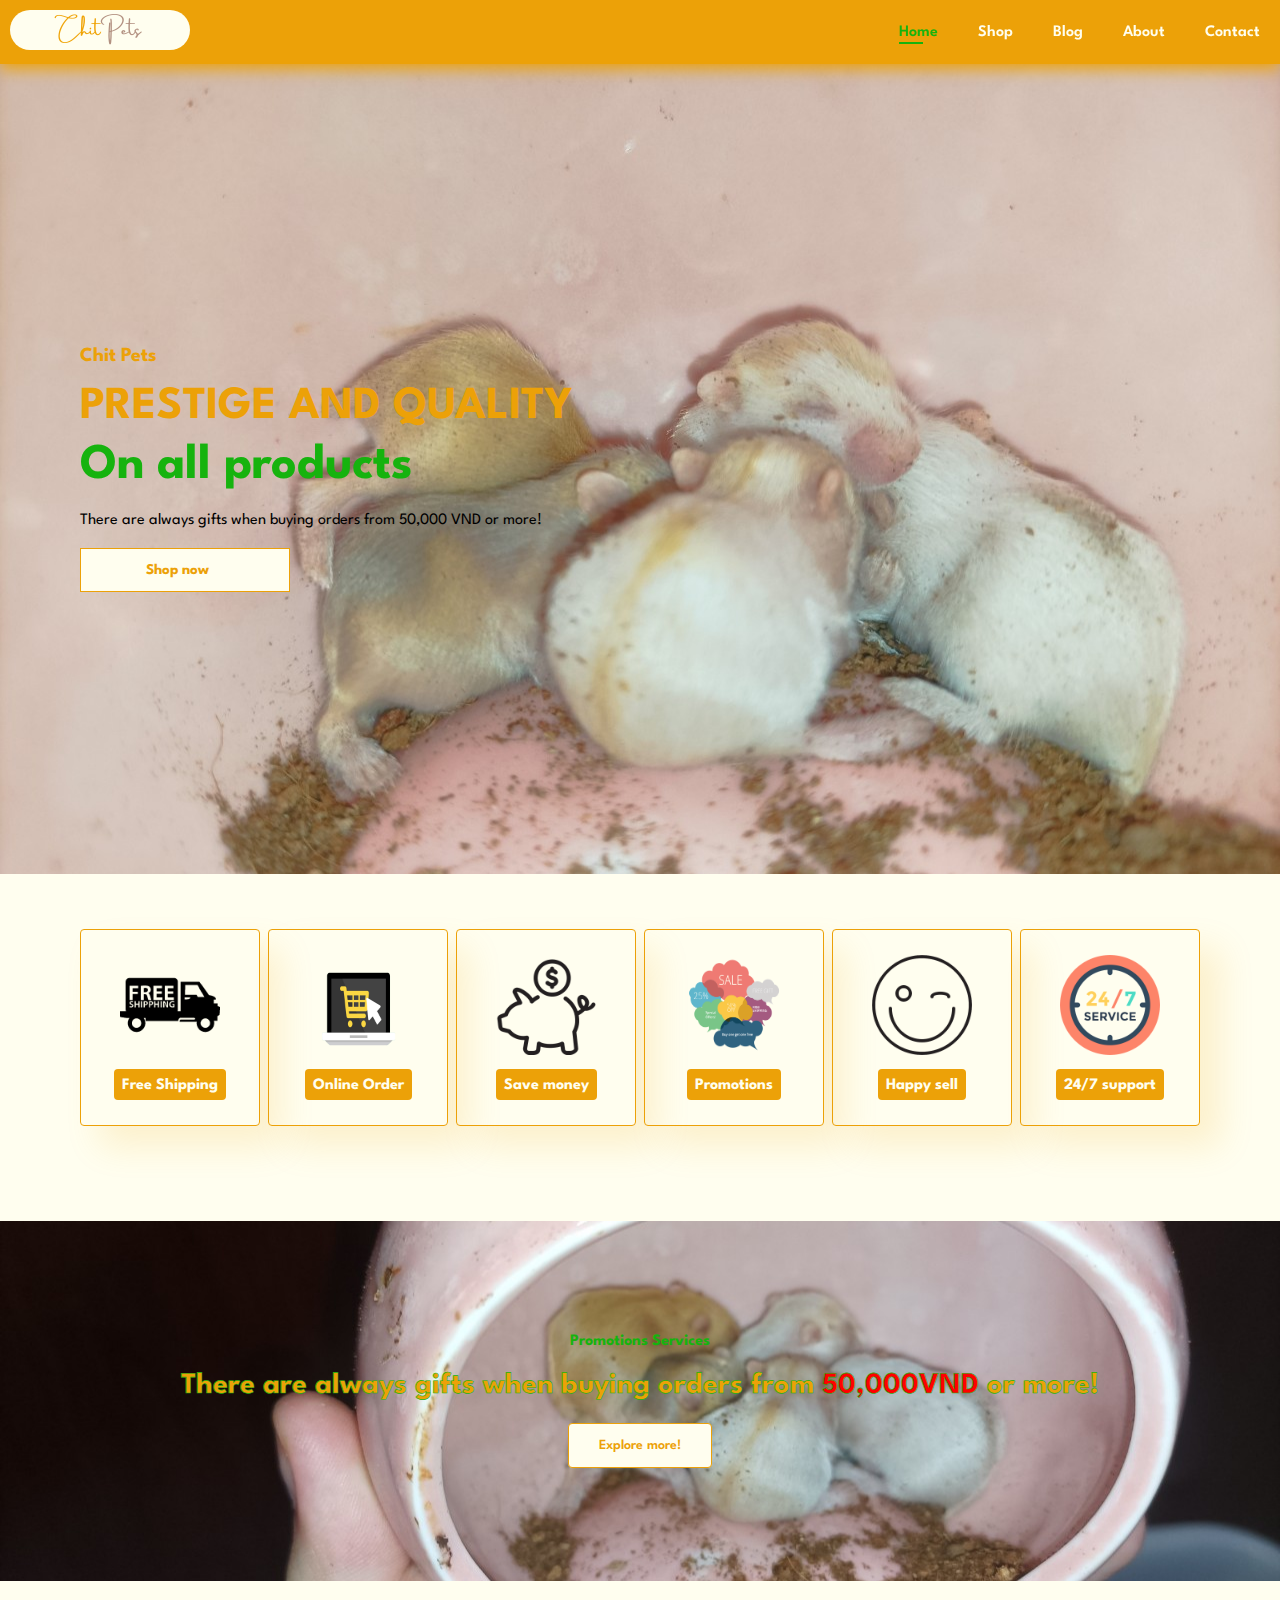
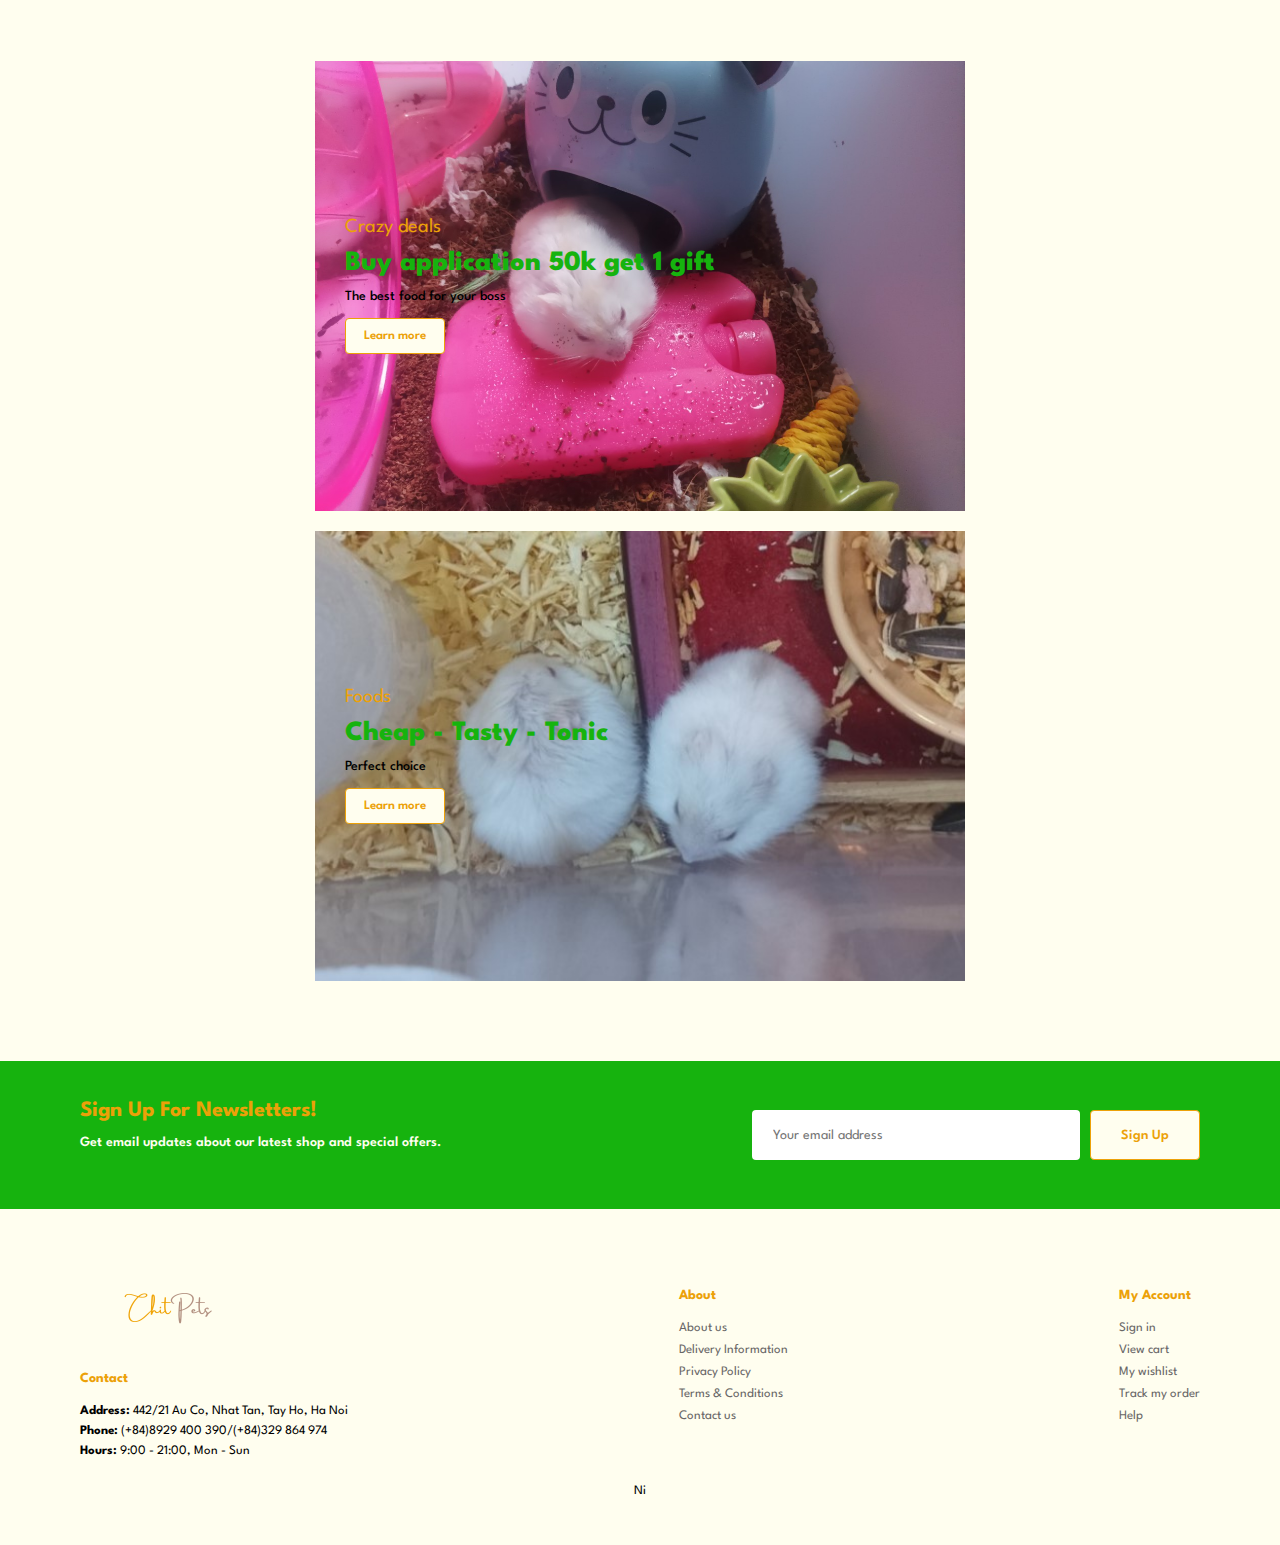
<file: index.html>
<!DOCTYPE html>
<html lang="en">
    <head>
        <meta charset="UTF-8">
        <meta name="viewport" content="width=device-width, initial-scale=1.0">
        <title>ChitPets</title>
        <link rel="stylesheet" href="./assets/css/main.css">
        <link rel="icon" href="./assets/pics/Chit Pets.png">
        <link rel="stylesheet" href="https://cdnjs.cloudflare.com/ajax/libs/font-awesome/6.3.0/css/all.min.css" integrity="sha512-SzlrxWUlpfuzQ+pcUCosxcglQRNAq/DZjVsC0lE40xsADsfeQoEypE+enwcOiGjk/bSuGGKHEyjSoQ1zVisanQ==" crossorigin="anonymous" referrerpolicy="no-referrer" />
    </head>
    
    <body>
        <div class="container">
            <section id="header">
                <a href="index.html"><img src="./assets/pics/logoweb.png" class="logo" alt=""></a>

                <div id="hamburger-menu">
                    <i class="fa-solid fa-bars"></i>
                </div>
    
                <div>
                    <ul id="navbar">
                        <li><a class="active nav" href="index.html">Home</a></li>
                        <li><a class="nav" href="shop.html" class="nav">Shop</a></li>
                        <li><a href="blog.html" class="nav">Blog</a></li>
                        <li><a href="about.html" class="nav">About</a></li>
                        <li><a href="contact.html" class="nav">Contact</a></li>
                        <li class="close-icon"><i class="fa-regular fa-circle-xmark"></i></li>
                    </ul>
                </div>
            </section>

            <section id="hero">
                <h4>Chit Pets</h4>
                <h2>PRESTIGE AND QUALITY</h2>
                <h1>On all products</h1>
                <p>There are always gifts when buying orders from 50,000 VND or more!</p>
                <a href="./shop.html"><button>Shop now</button></a>
            </section>

            <section id="feature" class="section-p1">
                <div class="fe-box">
                    <img src="./assets/pics/fe-box/freeship.png" alt="">
                    <h6>Free Shipping</h6>
                </div>
                <div class="fe-box">
                    <img src="./assets/pics/fe-box/onlineord.png" alt="">
                    <h6>Online Order</h6>
                </div>
                <div class="fe-box">
                    <img src="./assets/pics/fe-box/savemoney.png" alt="">
                    <h6>Save money</h6>
                </div>
                <div class="fe-box">
                    <img src="./assets/pics/fe-box/promotion.png" alt="">
                    <h6>Promotions</h6>
                </div>
                <div class="fe-box">
                    <img src="./assets/pics/fe-box/happy.png" alt="">
                    <h6>Happy sell</h6>
                </div>
                <div class="fe-box">
                    <img src="./assets/pics/fe-box/24-7.png" alt="">
                    <h6>24/7 support</h6>
                </div>
            </section>

            <section id="banner" class="section-m1">
                <h4>Promotions Services</h4>
                <h2>There are always gifts when buying orders from <span>50,000VND</span> or more!</h2>
                <button class="normal">Explore more!</button>
            </section>

            <section id="sm-banner" class="section-p1">
                <div class="banner-box">
                    <h4>Crazy deals</h4>
                    <h2>Buy application 50k get 1 gift</h2>
                    <span>The best food for your boss</span>
                    <button class="white">Learn more</button>
                </div>
                <div class="banner-box banner-box2">
                    <h4>Foods</h4>
                    <h2>Cheap - Tasty - Tonic</h2>
                    <span>Perfect choice</span>
                    <button class="white">Learn more</button>
                </div>
            </section>
    
            <section id="newsletters" class="section-p1 section-m1">
                <div class="newstext">
                    <h4>Sign Up For Newsletters!</h4>
                    <p>Get email updates about our latest shop and special offers.</p>
                </div>
                <div class="form">
                    <input name="inputHome" type="text" id="emailInput" placeholder="Your email address">
                    <button class="normal" id="signupButton">Sign Up</button>
                </div>
            </section>
        </div>

        <footer class="section-p1">
            <div class="col">
                <a href="index.html">
                    <img class="logo" src="./assets/pics/logoweb.png" alt="">
                </a>
                <h4>Contact</h4>
                <p><strong>Address:</strong> 442/21 Au Co, Nhat Tan, Tay Ho, Ha Noi</p>
                <p><strong>Phone:</strong> (+84)8929 400 390/(+84)329 864 974</p>
                <p><strong>Hours:</strong> 9:00 - 21:00, Mon - Sun</p>
            </div>

            <div class="col">
                <h4>About</h4>
                <a href="#">About us</a>
                <a href="#">Delivery Information</a>
                <a href="#">Privacy Policy</a>
                <a href="#">Terms & Conditions</a>
                <a href="#">Contact us</a>
            </div>

            <div class="col">
                <h4>My Account</h4>
                <a href="#">Sign in</a>
                <a href="#">View cart</a>
                <a href="#">My wishlist</a>
                <a href="#">Track my order</a>
                <a href="#">Help</a>
            </div>

            <div class="copyright">
                <p>Ni</p>
            </div>
        </footer>
        
        <script src="./assets/js/home.js"></script>
        <script src="./assets/js/reponsive.js"></script>
    </body>
</html>
</file>
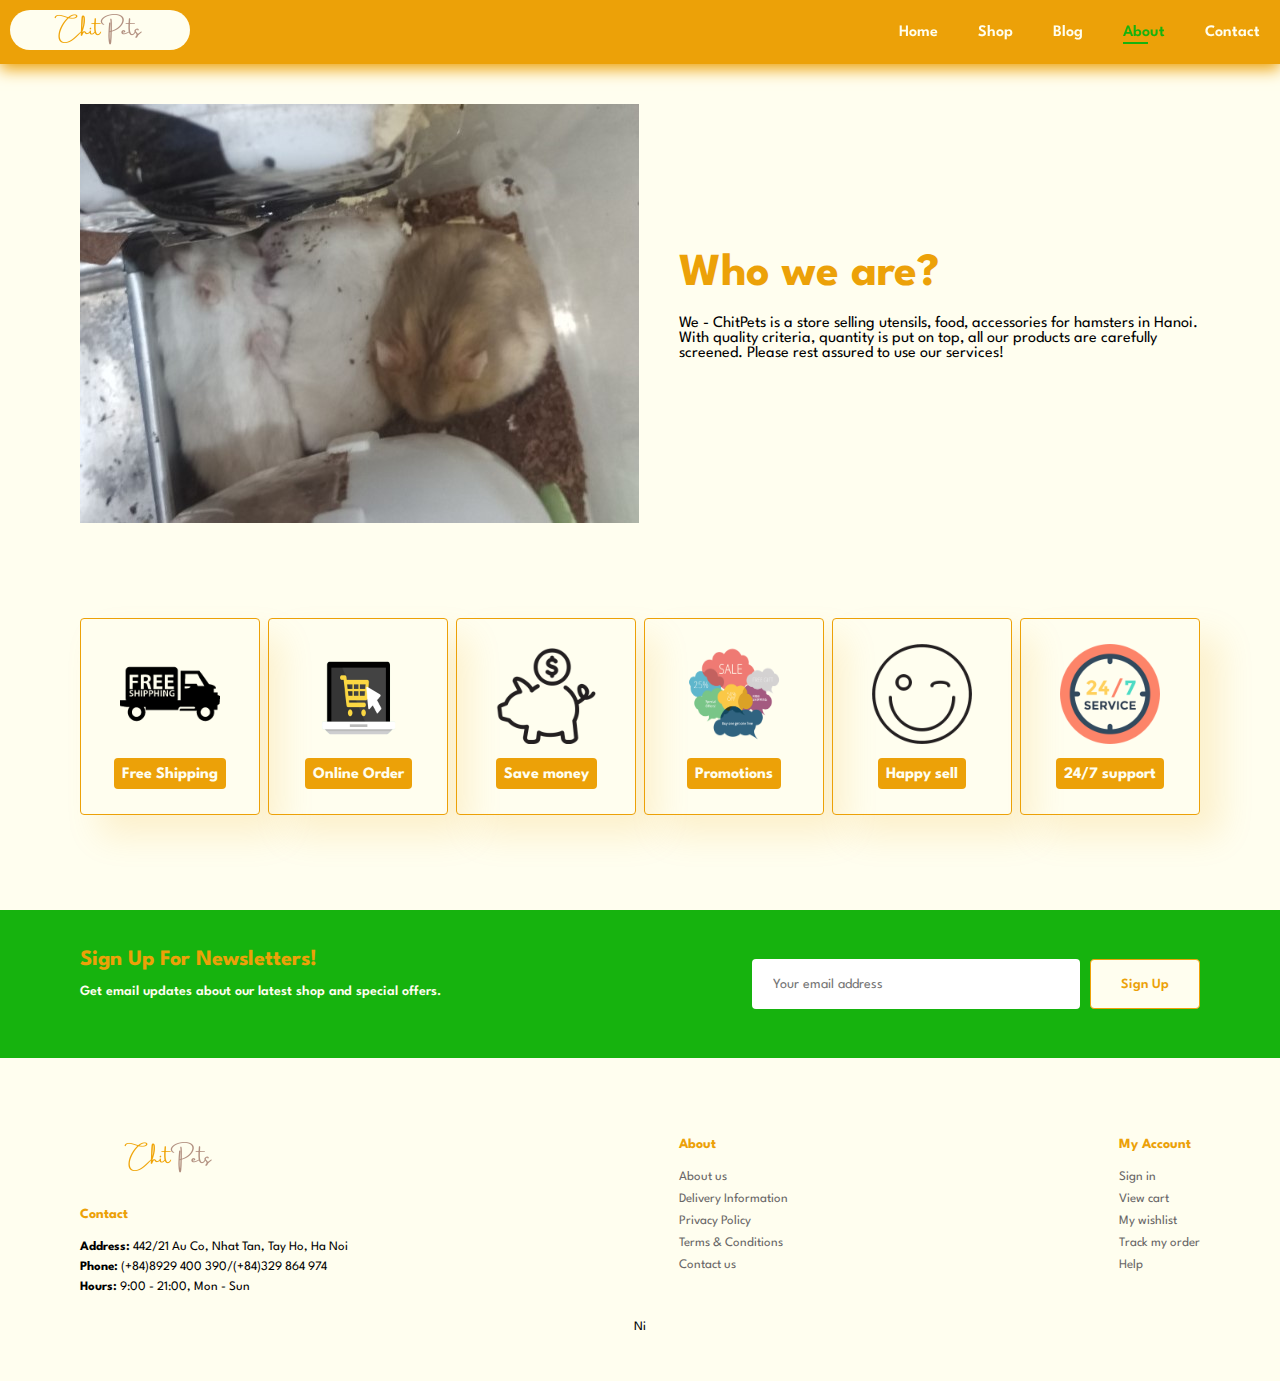
<file: about.html>
<!DOCTYPE html>
<html lang="en">
    <head>
        <meta charset="UTF-8">
        <meta name="viewport" content="width=device-width, initial-scale=1.0">
        <title>ChitPets</title>
        <link rel="stylesheet" href="./assets/css/main.css">
        <link rel="icon" href="./assets/pics/Chit Pets.png">
        <link rel="stylesheet" href="https://cdnjs.cloudflare.com/ajax/libs/font-awesome/6.3.0/css/all.min.css" integrity="sha512-SzlrxWUlpfuzQ+pcUCosxcglQRNAq/DZjVsC0lE40xsADsfeQoEypE+enwcOiGjk/bSuGGKHEyjSoQ1zVisanQ==" crossorigin="anonymous" referrerpolicy="no-referrer" />
    </head>
    <body>
        <section id="header">
            <a href="home.html"><img src="./assets/pics/logoweb.png" class="logo" alt=""></a>

            <div id="hamburger-menu">
                <i class="fa-solid fa-bars"></i>
            </div>

            <div>
                <ul id="navbar">
                    <li><a class="nav" href="home.html">Home</a></li>
                    <li><a class="nav" href="shop.html" class="nav">Shop</a></li>
                    <li><a href="blog.html" class="nav">Blog</a></li>
                    <li><a href="about.html" class="active nav">About</a></li>
                    <li><a href="contact.html" class="nav">Contact</a></li>
                    <li class="close-icon"><i class="fa-regular fa-circle-xmark"></i></li>
                </ul>
            </div>
        </section>

        <section id="about-head" class="section-p1">
            <img src="./assets/pics/img12.5.jpg" alt="">
            <div>
                <h2>Who we are?</h2>
                <p>We - ChitPets is a store selling utensils, food, accessories for hamsters in Hanoi. With quality criteria, quantity is put on top, all our products are carefully screened. Please rest assured to use our services!</p>
            </div>
        </section>

        <section id="feature" class="section-p1">
            <div class="fe-box">
                <img src="./assets/pics/fe-box/freeship.png" alt="">
                <h6>Free Shipping</h6>
            </div>
            <div class="fe-box">
                <img src="./assets/pics/fe-box/onlineord.png" alt="">
                <h6>Online Order</h6>
            </div>
            <div class="fe-box">
                <img src="./assets/pics/fe-box/savemoney.png" alt="">
                <h6>Save money</h6>
            </div>
            <div class="fe-box">
                <img src="./assets/pics/fe-box/promotion.png" alt="">
                <h6>Promotions</h6>
            </div>
            <div class="fe-box">
                <img src="./assets/pics/fe-box/happy.png" alt="">
                <h6>Happy sell</h6>
            </div>
            <div class="fe-box">
                <img src="./assets/pics/fe-box/24-7.png" alt="">
                <h6>24/7 support</h6>
            </div>
        </section>

        <section id="newsletters" class="section-p1 section-m1">
            <div class="newstext">
                <h4>Sign Up For Newsletters!</h4>
                <p>Get email updates about our latest shop and special offers.</p>
            </div>
            <div class="form">
                <input name="inputHome" type="text" id="emailInput" placeholder="Your email address">
                <button class="normal" id="signupButton">Sign Up</button>
            </div>
        </section>

        <footer class="section-p1">
            <div class="col">
                <img class="logo" src="./assets/pics/logoweb.png" alt="">
                <h4>Contact</h4>
                <p><strong>Address:</strong> 442/21 Au Co, Nhat Tan, Tay Ho, Ha Noi</p>
                <p><strong>Phone:</strong> (+84)8929 400 390/(+84)329 864 974</p>
                <p><strong>Hours:</strong> 9:00 - 21:00, Mon - Sun</p>
            </div>

            <div class="col">
                <h4>About</h4>
                <a href="#">About us</a>
                <a href="#">Delivery Information</a>
                <a href="#">Privacy Policy</a>
                <a href="#">Terms & Conditions</a>
                <a href="#">Contact us</a>
            </div>

            <div class="col">
                <h4>My Account</h4>
                <a href="#">Sign in</a>
                <a href="#">View cart</a>
                <a href="#">My wishlist</a>
                <a href="#">Track my order</a>
                <a href="#">Help</a>
            </div>

            <div class="copyright">
                <p>Ni</p>
            </div>
        </footer>

        <script src="./assets/js/reponsive.js"></script>
        <script src="./assets/js/home.js"></script>
    </body>
</html>
</file>
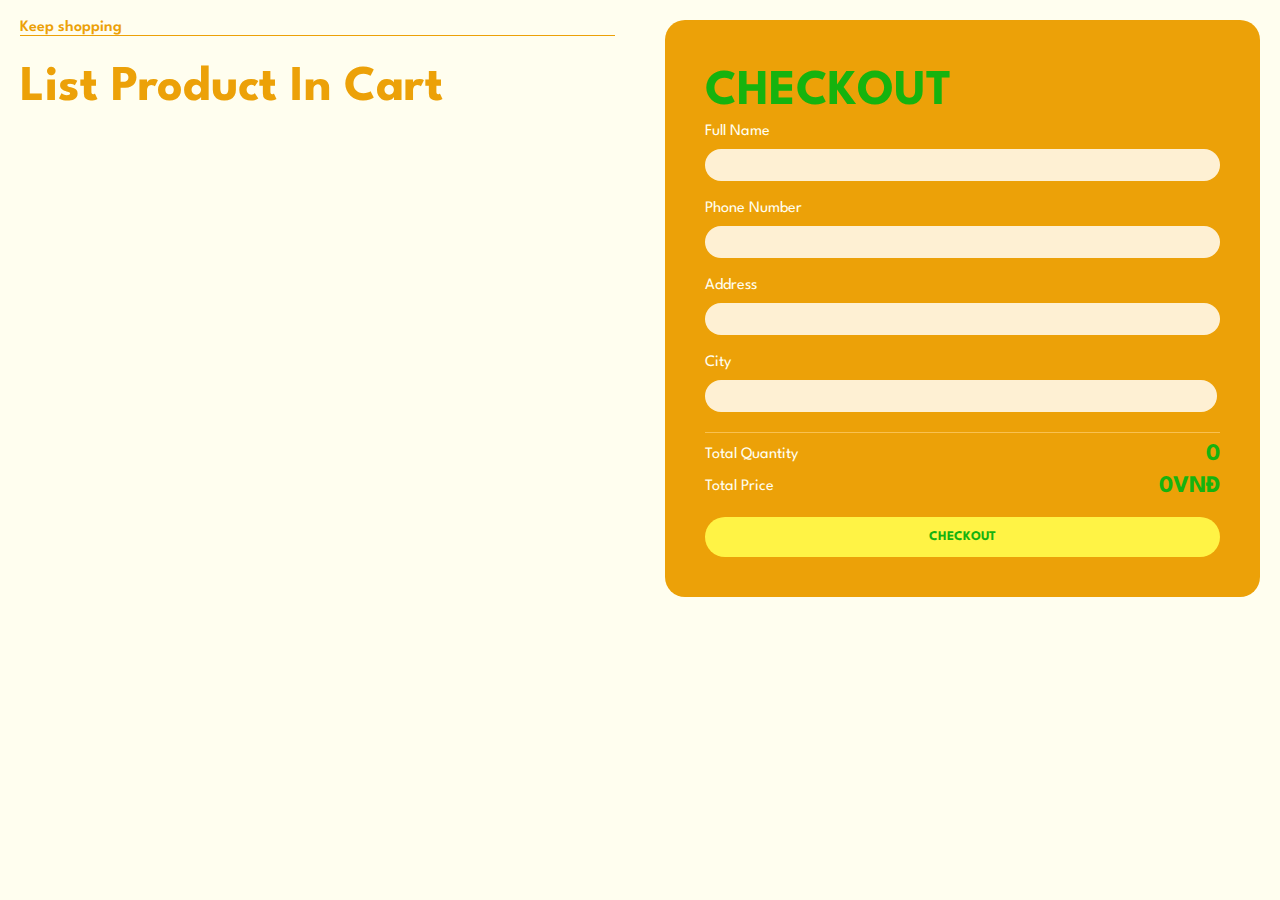
<file: checkout.html>
<!DOCTYPE html>
<html lang="en">
    <head>
        <meta charset="UTF-8">
        <meta name="viewport" content="width=device-width, initial-scale=1.0">
        <title>Check Out</title>
        <link rel="stylesheet" href="./assets/css/main.css">
        <link rel="icon" href="./assets/pics/logoweb.png">
    </head>
        
    <body>
        <div class="container">
            <div class="checkoutLayout">
                <div class="returnCart">
                    <a href="shop.html">Keep shopping</a>
                    <h1>List Product In Cart</h1>
                    <div class="list">
                        <div class="item">
                            <img src="./assets/pics/product1.jpg" alt="">
                            <div class="info">
                                <div class="name">PRODUCT 1</div>
                                <div class="price">10.000VNĐ/product</div>
                            </div>
                            <div class="quantity">1</div>
                            <div class="returnPrice">10.000VNĐ</div>
                        </div>
                    </div>
                </div>

                <div class="right">
                    <h1>CHECKOUT</h1>
                    <div class="form">
                        <div class="group">
                            <label for="fullName">Full Name</label>
                            <input type="text" name="" id="fullName">
                        </div>
                        <div class="group">
                            <label for="phoneNumber">Phone Number</label>
                            <input type="text" name="" id="phoneNumber" pattern="[+84]{1}[0-9]{9,10}">
                        </div>
                        <div class="group">
                            <label for="address">Address</label>
                            <input type="text" name="" id="address">
                        </div>
                        <div class="group city">
                            <label for="">City</label>
                            <input id="city" type="text">
                        </div>
                    </div>
                    <div class="return">
                        <div class="row">
                            <div>Total Quantity</div>
                            <div class="totalQuan totalQuantity">10.000</div>
                        </div>
                        <div class="row">
                            <div>Total Price</div>
                            <div class="totalPrice">10.000VNĐ</div>
                        </div>
                    </div>
                    <button class="buttonCheckout">
                        CHECKOUT
                    </button>
                </div>
            </div>
        </div>

        <script src="./assets/js/checkout.js"></script>
    </body>
</html>
</file>
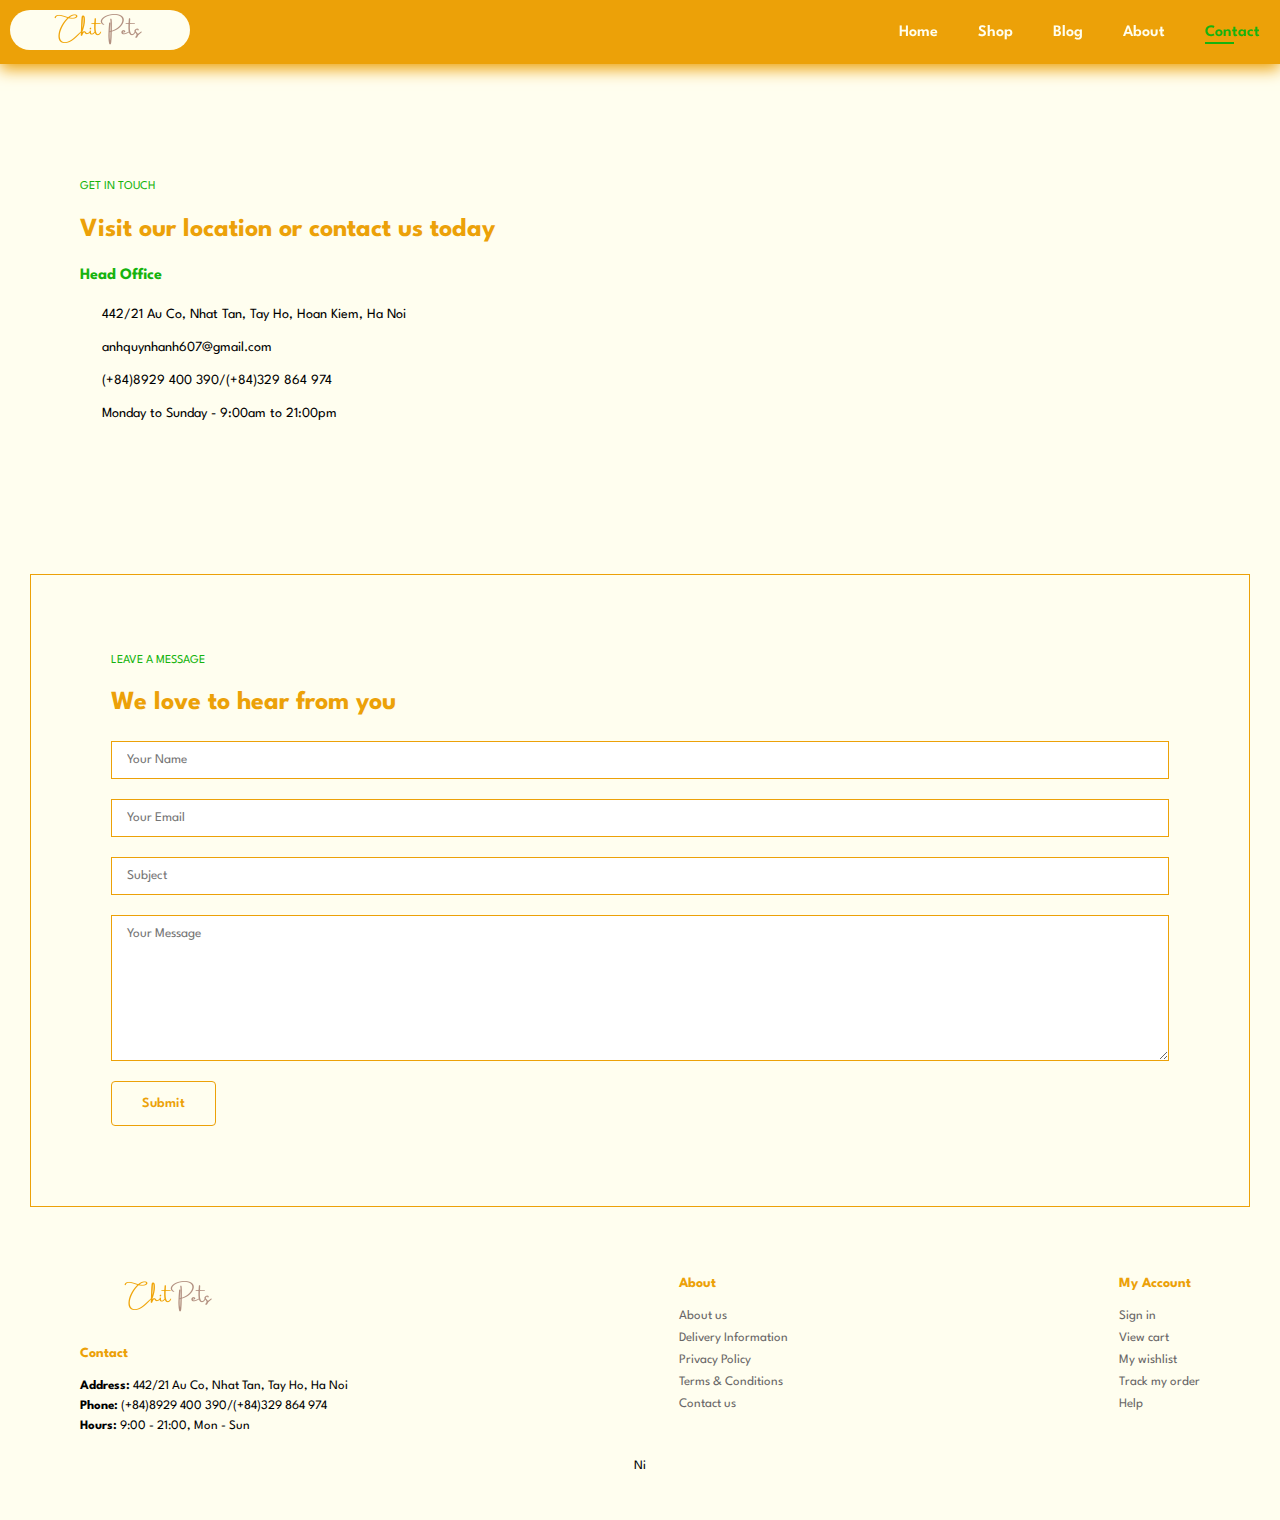
<file: contact.html>
<!DOCTYPE html>
<html lang="en">
    <head>
        <meta charset="UTF-8">
        <meta name="viewport" content="width=device-width, initial-scale=1.0">
        <title>ChitPets</title>
        <link rel="stylesheet" href="./assets/css/main.css">
        <link rel="icon" href="./assets/pics/Chit Pets.png">
        <link rel="stylesheet" href="https://cdnjs.cloudflare.com/ajax/libs/font-awesome/6.3.0/css/all.min.css" integrity="sha512-SzlrxWUlpfuzQ+pcUCosxcglQRNAq/DZjVsC0lE40xsADsfeQoEypE+enwcOiGjk/bSuGGKHEyjSoQ1zVisanQ==" crossorigin="anonymous" referrerpolicy="no-referrer" />
    </head>
    <body>
        <section id="header">
            <a href="index.html"><img src="./assets/pics/logoweb.png" class="logo" alt=""></a>

            <div id="hamburger-menu">
                <i class="fa-solid fa-bars"></i>
            </div>

            <div>
                <ul id="navbar">
                    <li><a class="nav" href="index.html">Home</a></li>
                    <li><a class="nav" href="shop.html" class="nav">Shop</a></li>
                    <li><a href="blog.html" class="nav">Blog</a></li>
                    <li><a href="about.html" class="nav">About</a></li>
                    <li><a href="contact.html" class="active nav">Contact</a></li>
                    <li class="close-icon"><i class="fa-regular fa-circle-xmark"></i></li>
                </ul>
            </div>
        </section>

        <section id="contact-details" class="section-p1">
            <div class="details">
                <span>GET IN TOUCH</span>
                <h2>Visit our location or contact us today</h2>
                <h3>Head Office</h3>
                <div>
                    <li>
                        <i class="fa-solid fa-map-location-dot"></i>
                        <p>442/21 Au Co, Nhat Tan, Tay Ho, Hoan Kiem, Ha Noi</p>
                    </li>
                    <li>
                        <i class="fa-regular fa-envelope"></i>
                        <p>anhquynhanh607@gmail.com</p>
                    </li>
                    <li>
                        <i class="fa-solid fa-phone"></i>
                        <p>(+84)8929 400 390/(+84)329 864 974</p>
                    </li>
                    <li>
                        <i class="fa-regular fa-clock"></i>
                        <p>Monday to Sunday - 9:00am to 21:00pm</p>
                    </li>
                </div>
            </div>

            <div class="map">
                <iframe src="https://www.google.com/maps/embed?pb=!1m18!1m12!1m3!1d930.7106930843241!2d105.82138870000001!3d21.078940999999997!2m3!1f0!2f0!3f0!3m2!1i1024!2i768!4f13.1!3m3!1m2!1s0x3135aaf3399373e1%3A0xd67a0413c86aa40e!2zTmcuIDQ0MiDEkC4gw4J1IEPGoS8yNiDEkC4gw4J1IEPGoSwgVOG7lSBEw6JuIFBo4buRIFPhu5EgMjgsIFTDonkgSOG7kywgSMOgIE7hu5lpLCBWaWV0bmFt!5e0!3m2!1sen!2s!4v1694008559758!5m2!1sen!2s" width="600" height="450" style="border:0;" allowfullscreen="" loading="lazy" referrerpolicy="no-referrer-when-downgrade"></iframe>
            </div>
        </section>

        <section id="form-details">
            <form action="">
                <span>LEAVE A MESSAGE</span>
                <h2>We love to hear from you</h2>
                <input id="nameF" type="text" placeholder="Your Name">
                <input id="emailF" type="text" placeholder="Your Email">
                <input id="subjectF" type="text" placeholder="Subject">
                <textarea name="" id="messF" cols="30" rows="10" placeholder="Your Message"></textarea>
                <button id="submitBtn" class="normal">Submit</button>
            </form>
        </section>

        <footer class="section-p1">
            <div class="col">
                <img class="logo" src="./assets/pics/logoweb.png" alt="">
                <h4>Contact</h4>
                <p><strong>Address:</strong> 442/21 Au Co, Nhat Tan, Tay Ho, Ha Noi</p>
                <p><strong>Phone:</strong> (+84)8929 400 390/(+84)329 864 974</p>
                <p><strong>Hours:</strong> 9:00 - 21:00, Mon - Sun</p>
            </div>

            <div class="col">
                <h4>About</h4>
                <a href="#">About us</a>
                <a href="#">Delivery Information</a>
                <a href="#">Privacy Policy</a>
                <a href="#">Terms & Conditions</a>
                <a href="#">Contact us</a>
            </div>

            <div class="col">
                <h4>My Account</h4>
                <a href="#">Sign in</a>
                <a href="#">View cart</a>
                <a href="#">My wishlist</a>
                <a href="#">Track my order</a>
                <a href="#">Help</a>
            </div>

            <div class="copyright">
                <p>Ni</p>
            </div>
        </footer>

        <script src="./assets/js/reponsive.js"></script>
        <script>
            let submitBtnB = document.querySelector('#submitBtn');
            submitBtnB.addEventListener('click', function() {
                let name = document.querySelector('#nameF').value;
                let email = document.querySelector('#emailF').value;
                let subject = document.querySelector('#subjectF').value;
                let message = document.querySelector('#messF').value;
                if (email == '' || name == '' || subject== '' || message== '') {
                    alert('You have not yet entered');
                } else {
                    alert('Thank you for giving us!');
                }
            });
        </script>
    </body>
</html>
</file>
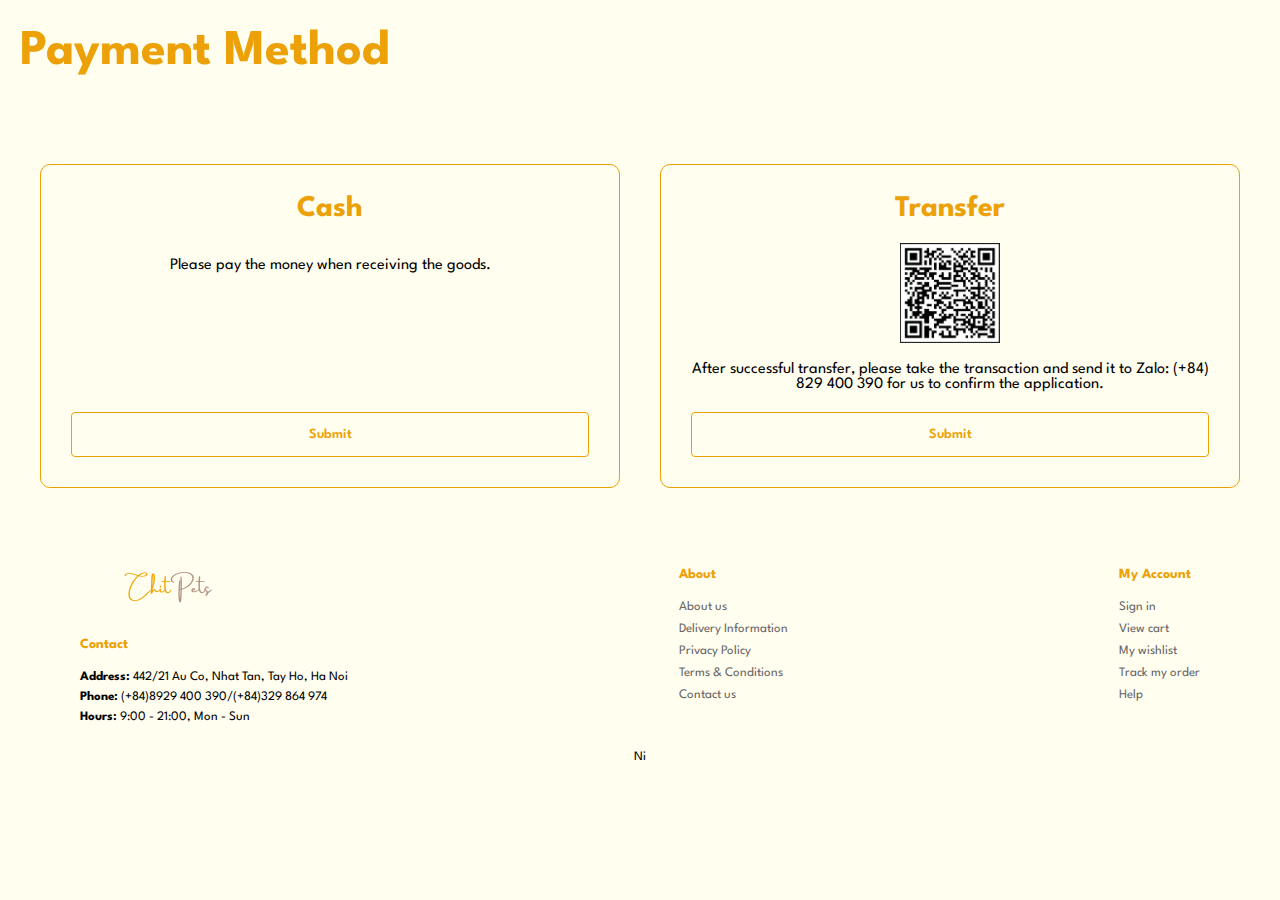
<file: pay.html>
<!DOCTYPE html>
<html lang="en">
    <head>
        <meta charset="UTF-8">
        <meta name="viewport" content="width=device-width, initial-scale=1.0">
        <title>ChitPets</title>
        <link rel="icon" href="./assets/pics/Chit Pets.png">
        <link rel="stylesheet" href="./assets/css/main.css">
    </head>
    <body>
        <div class="payMethod">
            <h1>Payment Method</h1>
            <div class="payCon">
                <div class="cash">
                    <h3>Cash</h3>
                    <p>Please pay the money when receiving the goods.</p>
                    <button id="pay" class="normal">Submit</button>
                </div>
                <div class="trans">
                    <h3>Transfer</h3>
                    <div class="transCon">
                        <img style="width: 100px;" src="./assets/pics/QR.jpg" alt="QR code">
                        <p>After successful transfer, please take the transaction and send it to Zalo: (+84) 829 400 390 for us to confirm the application.</p>
                    </div>
                    <button id="pay" class="normal">Submit</button>
                </div>
            </div>
        </div>

        <footer class="section-p1">
            <div class="col">
                <img class="logo" src="./assets/pics/logoweb.png" alt="">
                <h4>Contact</h4>
                <p><strong>Address:</strong> 442/21 Au Co, Nhat Tan, Tay Ho, Ha Noi</p>
                <p><strong>Phone:</strong> (+84)8929 400 390/(+84)329 864 974</p>
                <p><strong>Hours:</strong> 9:00 - 21:00, Mon - Sun</p>
            </div>

            <div class="col">
                <h4>About</h4>
                <a href="#">About us</a>
                <a href="#">Delivery Information</a>
                <a href="#">Privacy Policy</a>
                <a href="#">Terms & Conditions</a>
                <a href="#">Contact us</a>
            </div>

            <div class="col">
                <h4>My Account</h4>
                <a href="#">Sign in</a>
                <a href="#">View cart</a>
                <a href="#">My wishlist</a>
                <a href="#">Track my order</a>
                <a href="#">Help</a>
            </div>

            <div class="copyright">
                <p>Ni</p>
            </div>
        </footer>
        
        <script src="./assets/js/pay.js"></script>
    </body>
</html>
</file>
<file: assets/css/main.css>
@import url('https://fonts.googleapis.com/css2?family=Spartan:wght@100;200;300;400;500;600;700;800;900&display=swap');

:root {
    --main-color: rgb(236, 161, 8);
    --sub-main-color: #FFFEEF;
    --sub-sub-main-color: rgb(22, 179, 14);
}

* {
    margin: 0;
    padding: 0;
    box-sizing: border-box;
    font-family: 'Spartan', sans-serif;
}

h1 {
    font-size: 50px;
    line-height: 64px;
    color: var(--main-color);
}

h2 {
    font-size: 46px;
    line-height: 54px;
    color: var(--main-color);
}

h3 {
    font-size: 30px;
    color: var(--main-color);
}

h4 {
    font-size: 20px;
    color: var(--main-color);
}

h6 {
    font-size: 16px;
    color: var(--main-color);
}

p {
    font-size: 16px;
    color: black;
    margin: 15px 0 20px 0;
}

.section-p1 {
    padding: 40px 80px;
}

.section-m1 {
    margin: 40px 0;
}

button.normal {
    font-size: 14px;
    font-weight: 600;
    padding: 15px 30px;
    color: var(--main-color);
    background-color: var(--sub-main-color);
    border: 1px solid var(--main-color);
    border-radius: 4px;
    cursor: pointer;
    outline: none;
    transition: 0.2s;
}

button.normal:hover {
    background-color: var(--main-color);
    color: var(--sub-main-color);
}

button.white {
    font-size: 13px;
    font-weight: 600;
    padding: 11px 18px;
    color: var(--main-color);
    background-color: var(--sub-main-color);
    border: 1px solid var(--main-color);
    border-radius: 4px;
    cursor: pointer;
    outline: none;
    transition: 0.2s;
}

body {
    width: 100%;
    background-color: var(--sub-main-color);
    overflow-x: hidden;
}

.fa-cart-shopping {
    color: var(--sub-main-color);
}

a {
    text-decoration: none;
}

.container {
    margin: auto;
    transition: transform 1s;
}

/* ------------- Header ------------- */

#header {
    display: flex;
    align-items: center;
    justify-content: space-between;
    padding-inline-start: 20px 80px;
    background-color: var(--main-color);
    box-shadow: 0 5px 15px var(--main-color);
    z-index: 998;
    position: sticky;
    top: 0;
    left: 0;
}

#header .cartQuan {
    cursor: pointer;
}

#header .totalQuantity {
    position: absolute;
    top: 0;
    right: 0;
    font-size: 12px;
    background-color: var(--sub-sub-main-color);
    width: 20px;
    height: 20px;
    border-radius: 50%;
    color: var(--sub-main-color);
    font-weight: bold;
    display: flex;
    justify-content: center;
    align-items: center;
}

#header .iconCart {
    z-index: 1;
    height: 40px;
}

#header>a>img {
    margin: 10px;
    border-radius: 20px;
}
    
.fa-cart-shopping:hover {
    color: var(--sub-sub-main-color);
}

#mobile {
    display: none;
    align-items: center;
}

/* ------------- Home Page ------------- */

#hero {
    background-image: url("../pics/img2.jpg");
    height: 90vh;
    width: 100%;
    background-size: cover;
    background-position: bottom 25% right 0;
    padding: 0 80px;
    display: flex;
    flex-direction: column;
    align-items: flex-start;
    justify-content: center;
}

#hero h4{
    padding-bottom: 15px;
}

#hero h1 {
    color: var(--sub-sub-main-color);
}

#hero button {
    background-color: var(--sub-main-color);
    color: var(--main-color);
    border: 1px solid var(--main-color);
    padding: 14px 80px 14px 65px;
    cursor: pointer;
    font-weight: 700;
    font-size: 15px;
}

#hero button a {
    text-decoration: none;
    color: var(--main-color);
}

#hero button:hover a,
#hero button:hover {
    background-color: var(--main-color);
    color: var(--sub-main-color);
}

#feature {
    display: flex;
    align-items: center;
    justify-content: space-between;
    flex-wrap: wrap;
}

#feature .fe-box {
    width: 180px;
    text-align: center;
    padding: 25px 15px;
    box-shadow: 20px 20px 34px rgba(236, 161, 8, 0.15);
    border: 1px solid var(--main-color);
    border-radius: 4px;
    margin: 15px 0;
}

#feature .fe-box:hover {
    box-shadow: 10px 10px 54px rgba(236, 161, 8, 0.2);
}

#feature .fe-box img {
    width: 100px;
    height: 100px;
    margin-bottom: 10px;
}

#feature .fe-box h6 {
    display: inline-block;
    padding: 9px 8px 6px 8px;
    line-height: 1;
    border-radius: 4px;
    background-color: var(--main-color);
    color: var(--sub-main-color);
}

#banner {
    display: flex;
    flex-direction: column;
    justify-content: center;
    align-items: center;
    text-align: center;
    background-image: url("../pics/img5.jpg");
    background-size: cover;
    background-position: bottom 45% right 0;
    width: 100%;
    height: 40vh;
}

#banner h4 {
    color: var(--sub-sub-main-color);
    font-size: 16px;
}

#banner h2 {
    color: var(--main-color);
    font-size: 30px;
    padding: 10px 0;
    -webkit-text-stroke: 0.6px var(--sub-sub-main-color);
}

#banner h2 span {
    color: red;
}

#banner button:hover {
    background: var(--main-color);
    color: var(--sub-main-color);
}

#sm-banner {
    display: flex;
    justify-content: space-between;
    flex-wrap: wrap;
}

#sm-banner .banner-box {
    display: flex;
    flex-direction: column;
    justify-content: center;
    align-items: flex-start;
    background-image: url("../pics/img9.jpg");
    min-width: 650px;
    max-width: 650px;
    height: 50vh;
    background-size: cover;
    background-position: center;
    padding: 30px;
}

#sm-banner .banner-box2 {
    background-image: url("../pics/img8.5.jpg");
    min-width: 650px;
    max-width: 650px;
    height: 50vh;
}

#sm-banner h4 {
    font-size: 20px;
    font-weight: 400;
}

#sm-banner h2 {
    color: var(--sub-sub-main-color);
    font-size: 28px;
    font-weight: 800;
}

#sm-banner span {
    font-size: 14px;
    font-weight: 500;
    padding-bottom: 15px;
}

#sm-banner .banner-box:hover button {
    background: var(--main-color);
    color: var(--sub-main-color);
}

#newsletters {
    display: flex;
    justify-content: space-between;
    flex-wrap: wrap;
    align-items: center;
    background-color: var(--sub-sub-main-color);
}

#newsletters h4 {
    font-size: 22px;
    font-weight: 700;
}

#newsletters p {
    font-size: 14px;
    font-weight: 600;
    color: var(--sub-main-color);
}

#newsletters .form {
    display: flex;
    width: 40%;
}

#newsletters input {
    height: 3.125rem;
    padding: 0 1.25rem;
    font-size: 14px;
    width: 100%;
    border: 1px solid transparent;
    border-radius: 4px;
    outline: none;
    margin-right: 10px;
}

#newsletters button {
    white-space: nowrap;
}

/* ------------- Shop Page ------------- */

.listProduct {
    margin: 20px;
    display: grid;
    grid-template-columns: repeat(3, 1fr);
    gap: 20px;
    text-align: center;
}

.listProduct .item {
    width: 100%;
}

.listProduct .item img {
    width: 100%;
    min-width: 385px;
    max-width: 385px;
    min-height: 288px;
    max-height: 288px;
}

.listProduct .item h2 {
    font-weight: 700;
    font-size: x-large;
}

.listProduct .item .price {
    font-size: x-large;
}

.listProduct .item {
    position: relative;
}

.listProduct .item button {
    position: absolute;
    top: 50%;
    left: 50%;
    background-color: var(--main-color);
    color: var(--sub-main-color);
    width: 50%;
    border: none;
    padding: 20px 30px;
    box-shadow: 0 10px 50px var(--main-color);
    cursor: pointer;
    transform: translateX(-50%) translateY(100%);
    opacity: 0;
}

.listProduct .item:hover button {
    transition: 0.5s;
    opacity: 1;
    transform: translateX(-50%);
}

#cart {
    position: fixed;
}

.cart {
    color: var(--main-color);
    top: 0;
    right: -100%;
    width: 400px;
    height: 100vh;
    background-color: var(--sub-main-color);
    display: grid;
    grid-template-rows: 50px 1fr 50px;
    gap: 20px;
    transition: right 1s;
    z-index: 999;
    transform: translateX(0%);
    box-shadow: 0 5px 15px var(--main-color);
}

.cart h2 {
    color: var(--main-color);
    padding: 20px;
    margin: 0;
}

.cart .listCart .item {
    display: grid;
    grid-template-columns: 50px 1fr 70px;
    align-items: center;
    gap: 20px;
    margin-bottom: 20px;
}

.cart .listCart img {
    width: 100%;
    height: 70px;
    object-fit: cover;
    border-radius: 10px;
}

.cart .listCart .item .name {
    font-weight: bold;
}

.cart .listCart .item .quantity {
    display: flex;
    justify-content: end;
    align-items: center;
}

.cart .listCart .item .quantity button {
    background-color: var(--sub-main-color);
    border: 1px solid var(--main-color);
    color: var(--main-color);
    padding: 1px 2px 0;
    width: 100%;
}

.cart .listCart .item .quantity button:hover {
    background-color: var(--main-color);
    color: var(--sub-main-color);
    cursor: pointer;
}

.cart .listCart .item span {
    display: block;
    width: 50px;
    text-align: center;
    margin: 0 5px;
}

.cart .listCart {
    padding: 20px;
    overflow: auto;
}

.cart .listCart::-webkit-scrollbar {
    width: 0;
}

.cart .buttons {
    display: grid;
    grid-template-columns: repeat(2, 1fr);
    text-align: center;
}

.cart .buttons div {
    background-color: var(--sub-main-color);
    display: flex;
    justify-content: center;
    align-items: center;
    font-weight: bold;
    cursor: pointer;
}

.cart .buttons a {
    color: var(--sub-main-color);
}

.cart .buttons .checkout {
    background-color: var(--main-color);
}

.changeQ {
    background-color: var(--sub-main-color);
    color: var(--main-color);
    border: 1px solid var(--main-color);
    padding: 1.5px 5px;
}

/* ------------- Blog Page ------------- */

#page-header {
    max-width: 70%;
    margin: 0 auto;
    text-align: center;
}

#page-header.blog-header {
    background-image: url('../pics/img10.5.1.jpg');
    background-position: bottom 45% left 50%;
    background-size: cover;
    padding: 100px;
}

#page-header.blog-header p {
    color: var(--sub-sub-main-color);
    font-weight: 600;
}

#blog {
    padding: 150px 150px 0 150px;
}

#blog .blog-box {
    display: flex;
    align-items: center;
    width: 100%;
    position: relative;
    padding-bottom: 90px;
}

#blog .blog-img {
    width: 50%;
    margin-right: 40px;
}

#blog img {
    width: 100%;
    height: 300px;
    object-fit: cover;
}

#blog .blog-details {
    width: 50%;
}

#blog .blog-details a {
    text-decoration: none;
    font-size: 11px;
    font-weight: 700;
    color: black;
    position: relative;
    transition: 0.3s;
}

#blog .blog-details a::after {
    content: "";
    width: 50px;
    height: 1px;
    background-color: black;
    position: absolute;
    top: 4px;
    right: -60px;
}

#blog .blog-details a:hover {
    color: var(--sub-sub-main-color);
}

#blog .blog-details a:hover::after {
    background-color: var(--sub-sub-main-color);
}

#blog .blog-box h1 {
    position: absolute;
    top: -46.5px;
    left: 0;
    font-size: 70px;
    font-weight: 700;
    color: var(--sub-sub-main-color);
    z-index: -9;
}

/* ------------- About Page ------------- */

.main {
    display: flex;
    flex-direction: column;
}

#about-head {
    display: flex;
    align-items: center;
}

#about-head img {
    width: 50%;
    height: auto;
}

#about-head div {
    padding-left: 40px;
}

/* ------------- Contact Page ------------- */

#contact-details {
    display: flex;
    align-items: center;
    justify-content: space-between;
}

#contact-details .details {
    width: 40%;
}

#contact-details .details span,
#form-details form span {
    font-size: 12px;
    color: var(--sub-sub-main-color);
}

#contact-details .details h2,
#form-details form h2 {
    font-size: 26px;
    line-height: 35px;
    padding: 20px 0;
}

#contact-details .details h3 {
    font-size: 16px;
    padding-bottom: 15px;
    color: var(--sub-sub-main-color);
}

#contact-details .details li {
    list-style: none;
    display: flex;
    padding: 10px 0;
}

#contact-details .details li i {
    font-size: 14px;
    padding-right: 22px;
}

#contact-details .details li p {
    margin: 0;
    font-size: 14px;
}

#contact-details .map {
    width: 55%;
    height: 400px;
}

#contact-details .map iframe {
    width: 100%;
    height: 100%;
}

#form-details {
    display: flex;
    justify-content: space-between;
    margin: 30px;
    padding: 80px;
    border: 1px solid var(--main-color);
}

#form-details form {
    width: 100%;
    display: flex;
    flex-direction: column;
    align-items: flex-start;
}

#form-details form input,
#form-details form textarea {
    width: 100%;
    padding: 12px 15px;
    outline: none;
    margin-bottom: 20px;
    border: 1px solid var(--main-color);
}
/*-------------------- CheckOut Page --------------------*/

.checkoutLayout {
    display: grid;
    grid-template-columns: repeat(2, 1fr);
    gap: 50px;
    padding: 20px;
}

.checkoutLayout a {
    text-decoration: none;
    font-weight: 600;
    color: var(--main-color);
}

.checkoutLayout .right {
    background-color: var(--main-color);
    border-radius: 20px;
    padding: 40px;
    color: var(--sub-main-color);
    height: fit-content;
}

.checkoutLayout .list img {
    height: 70px;
}

.checkoutLayout .right .form {
    display: grid;
    grid-template-columns: repeat(2, 1fr);
    gap: 20px;
    border-bottom: 1px solid rgb(249, 193, 80);
    padding-bottom: 20px;
}

.checkoutLayout .right h1 {
    color: var(--sub-sub-main-color);
}

.checkoutLayout .form .group:nth-child(-n+3) {
    grid-column-start: 1;
    grid-column-end: 3;
}

.checkoutLayout .form input,
.checkoutLayout .form select {
    width: 100%;
    padding: 10px 20px;
    box-sizing: border-box;
    border-radius: 20px;
    margin-top: 10px;
    border: none;
    background-color: rgb(254, 240, 211);
}

.city {
    width: 207%;
}

.checkoutLayout .row {
    display: flex;
    justify-content: space-between;
    align-items: center;
    margin-top: 10px;
}

.checkoutLayout .row div:nth-child(2) {
    font-weight: bold;
    font-size: x-large;
}

.row .totalQuantity,
.row .totalPrice {
    color: var(--sub-sub-main-color);
}

.buttonCheckout {
    width: 100%;
    height: 40px;
    border: none;
    border-radius: 20px;
    margin-top: 20px;
    font-weight: bold;
    color: var(--sub-sub-main-color);
    background-color: #FFF345;
    cursor: pointer;
}

.returnCart h1 {
    border-top: 1px solid var(--main-color);
    padding: 20px 0;
    color: var(--main-color);
}

.returnCart .list .item img {
    height: 50px;
    width: 70px;
    padding: 5px;
}

.returnCart .item {
    display: grid;
    grid-template-columns: 80px 1fr 50px 80px;
    align-items: center;
    gap: 20px;
    margin-bottom: 30px;
    padding: 0 25px;
    box-shadow: 0 10px 20px var(--main-color);
    border-radius: 20px;
}

.returnCart .item .name,
.returnCart .item .returnPrice {
    font-size: x-large;
    font-weight: bold;
    color: var(--main-color);
}

.modal {
    display: none;
    position: fixed;
    top: 0;
    left: 0;
    width: 100%;
    height: 100%;
    background: rgba(0, 0, 0, 0.5);
    justify-content: center;
    align-items: center;
}

.modal-content {
    background: #FFFEEF;
    padding: 20px;
    border-radius: 10px;
    text-align: center;
}

.modal-message {
    font-size: 18px;
    font-weight: bold;
}

.modal-ok-button {
    background: rgb(236, 161, 8);
    color: #FFFEEF;
    padding: 10px 20px;
    border: none;
    border-radius: 5px;
    cursor: pointer;
    font-size: 16px;
    font-weight: bold;
}  

/*-------------------- Pay Page --------------------*/

.payMethod h1 {
    margin: 20px 0 40px 20px;
}

.payCon {
    display: grid;
    grid-template-columns: 1fr 1fr;
    padding: 20px;
}

.payCon .cash {
    display: flex;
    flex-direction: column;
    text-align: center;
    margin: 20px;
    padding: 30px;
    border-radius: 10px;
    border: 1px solid var(--main-color);
}

.payCon .cash button {
    margin-top: auto;
}

.payCon .trans {
    display: flex;
    flex-direction: column;
    text-align: center;
    margin: 20px;
    padding: 30px;
    border-radius: 10px;
    border: 1px solid var(--main-color);
}

.payCon h3 {
    margin-bottom: 20px;
}

/*-------------------- footer --------------------*/

footer {
    display: flex;
    flex-wrap: wrap;
    justify-content: space-between;
}

footer .col {
    display: flex;
    flex-direction: column;
    align-items: flex-start;
    margin-bottom: 20px;
}

footer .logo {
    margin-bottom: 30px;
}

footer h4 {
    font-size: 14px;
    padding-bottom: 20px;
}

footer p {
    font-size: 13px;
    margin: 0 0 8px 0;
}

footer a {
    font-size: 13px;
    text-decoration: none;
    color: rgb(104, 102, 102);
    margin-bottom: 10px;
}

footer .follow {
    margin-top: 20px;
}

footer .follow i {
    color: var(--sub-sub-main-color);
    padding-right: 4px;
    cursor: pointer;
}

footer .follow i:hover {
    color: var(--main-color);
}

footer a:hover {
    color: var(--sub-sub-main-color);
}

footer .copyright {
    width: 100%;
    text-align: center;
}

/*-------------------- responsive --------------------*/

@media (max-width: 1080px) {
    .main {
        gap: 50px;
    }
    .listProduct {
        display: grid;
        grid-template-columns: repeat(2, 1fr);
        grid-template-rows: repeat(9, 1fr);
        grid-column-gap: 5px;
        grid-row-gap: 5px;
    }

    #blog {
        padding: 20px;
    }

    .blog-box {
        width: 80%;
    }

    #newsletters .form {
        width: 100%;
    }

    #newsletters input {
        width: 75%;
    }

    #newsletters button {
        width: 25%;
    }

    .listProduct {
        gap: 10px;
    }

    .listProduct .item img {
        min-width: unset;
        max-width: unset;
    }
}

@media (min-width: 800px) {
    #header #hamburger-menu {
        display: none;
    }

    #header .close-icon {
        display: none;
    }

    #navbar {
        display: flex;
        align-items: center;
        justify-content: center;
    }
    
    #navbar li {
        list-style: none;
        padding: 0 20px;
        position: relative;
    }
    
    #navbar li a {
        text-decoration: none;
        font-size: 16px;
        font-weight: 600;
        color: var(--sub-main-color);
        transition: 0.3s ease;
    }
    
    #navbar li a:hover,
    #navbar li a.active {
        color: var(--sub-sub-main-color);
    }
    
    #navbar li .nav.active::after,
    #navbar li .nav:hover::after {
        content: "";
        width: 30%;
        height: 2px;
        background: var(--sub-sub-main-color);
        position: absolute;
        bottom: -4px;
        left: 20px;
    }

    #sm-banner {
        text-align: center;
        gap: 20px;
    }

    #sm-banner > * {
        margin: auto;
    }
}

@media (max-width: 799px) {
    .section-p1 {
        padding: 40px 40px;
    }
    
    #hamburger-menu {
        display: block;
        position: absolute;
        right: 20px;
        color: var(--sub-main-color);
        cursor: pointer;
    }

    #hamburger-menu:hover {
        color: var(--sub-sub-main-color);
        transition: 0.3s;
    }

    #hamburger-menu:hover #navbar {
        display: flex;
    }

    #navbar {
        position: fixed;
        top: 0;
        right: -300px;
        height: 100vh;
        width: 250px;
        background-color: var(--sub-main-color);
        box-shadow: 0 40px 60px var(--main-color);
        padding: 80px 0 10px;
        transition: 0.3s;
    }

    #navbar li {
        list-style: none;
        margin-bottom: 25px;
        margin-left: 20px;
    }

    #navbar li a {
        color: var(--main-color);
        font-weight: 600;
    }
    
    #navbar li a:hover,
    #navbar li a.active {
        color: var(--sub-sub-main-color);
    }

    .section-p1 {
        padding: 40px 40px;
    }

    #navbar {
        right: -300px;
        height: 100vh;
        width: 250px;
        background-color: var(--sub-main-color);
        box-shadow: 0 40px 60px var(--main-color);
        padding: 80px 0 10px;
        transition: 0.3s;
    }

    #navbar.active{
        right: 0px;
    }

    #navbar li {
        margin-bottom: 25px;
    }

    #navbar li a {
        color: var(--main-color);
    }

    #mobile {
        display: flex;
        align-items: center;
        margin-right: 30px;
    }

    #mobile i {
        color: var(--sub-main-color);
        font-size: 24p;
        padding-left: 20px;
    }

    .close-icon:hover {
        color: var(--sub-sub-main-color);
    }

    #lg-bag {
        display: none;
    }

    #hero {
        height: 70vh;
        padding: 0 80px;
    }

    #feature {
        justify-content: center;
    }

    #feature .fe-box {
        margin: 15px;
    }

    #product1 .pro-container {
        justify-content: center;
    }

    #product1 .pro {
        margin: 25px;
    }

    #sm-banner {
        gap: 20px;
    }

    #sm-banner .banner-box {
        min-width: 100%;
        height: 30vh;
    }

    #newsletters .form {
        width: 70%;
    }

    .iconCart {
        margin-left: 20px;
    }

    .quantityCount {
        position: absolute;
        left: 25%;
        transform: translate(-50%, 1450%);
    }

    .checkoutLayout {
        display: flex;
        flex-direction: column;
    }

    #navbar {
        display: none;
    }

    #navbar.active {
        display: flex;
        flex-direction: column;
        right: 0;
    }

    .close-icon {
        position: absolute;
        top: 350px;
        color: var(--main-color);
        font-size: 24px;
        transition: 0.3s;
        cursor: pointer;
        margin-top: 10px;
    }

    #cart {
        display: none;
    }

    #cart.active {
        display: grid;
    }
}

@media (max-width: 768px) {
    .listProduct {
        display: grid;
        grid-template-columns: repeat(1, 1fr);
        grid-template-rows: repeat(18, 1fr);
        grid-column-gap: 5px;
        grid-row-gap: 5px;
        justify-content: center;
    }

    .listProduct .item {
        width: 40%;
    }

    #banner h2 {
        font-size: 24px;
    }

    .item {
        width: 80% !important;
        object-fit: contain;
        align-items: center;
        margin: 0 auto;
    }

    .payCon {
        grid-template-columns: unset;
        grid-template-rows: 1fr 1fr;
    }
}

@media (max-width: 500px) {
    .section-p1 {
        padding: 20px;
    }

    #header {
        padding: 10p 30px;
    }

    .section-p1 {
        padding: 20px;
    }

    #header {
        padding: 10p 30px;
    }

    h1 {
        font-size: 38px;
    }

    h2 {
        font-size: 32px;
    }

    #hero {
        padding: 0 20px;
        background-position: left 50% top 30%;
    }

    #feature { 
        justify-content: space-around;
    }

    #feature .fe-box {
        width: 155px;
        margin: 0 0 15px 0;
    }

    #product1 .pro {
        width: 100%;
    }

    #banner {
        height: 30vh;
    }

    #sm-banner .banner-box2 {
        margin-top: 20px;
    }

    #newsletters {
        padding: 40px 20px;
    }

    #newsletters .form {
        width: 100%;
    }

    footer .copyright {
        text-align: start;
    }

    #page-header {
        max-width: 100%;
        margin: 0 auto;
        text-align: center;
    }

    #page-header.blog-header {
        padding: 20px;
    }

    #blog {
        padding: 100px 20px 0 20px;
    }

    #blog .blog-box {
        display: flex;
        flex-direction: column;
        align-items: flex-start;
    }

    #blog .blog-img {
        width: 100%;
        margin-right: 0;
        margin-bottom: 30px;
    }

    #blog .blog-details {
        width: 100%;
    }

    html {
        width: 100vw;
    }
    #about-head {
        flex-direction: column;
    }

    #about-head img {
        width: 100%;
        margin-bottom: 20px;
    }

    #about-head div {
        padding-left: 0;
    }

    #contact-details {
        flex-direction: column;
    }

    #contact-details .details {
        width: 100%;
        margin-bottom: 30px;
    }

    #contact-details .map {
        width: 100%;
    }

    #form-details {
        margin: 10px;
        padding: 30px 10px;
        flex-wrap: wrap;
        border: 1px solid var(--main-color);
    }

    #cart {
        width: 100vw;
    }

    .listProduct .item img {
        display: block;
    }

    .item {
        width: 80% !important;
        grid-template-columns: unset !important;
        object-fit: contain;
        align-items: center;
        margin: 0 auto;
    }

    .item img {
        display: none;
    }

    .right h1 {
        font-size: 24px;
    }

    .checkoutLayout .row div:nth-child(2) {
        font-weight: bold;
        font-size: medium;
    }
}
</file>
